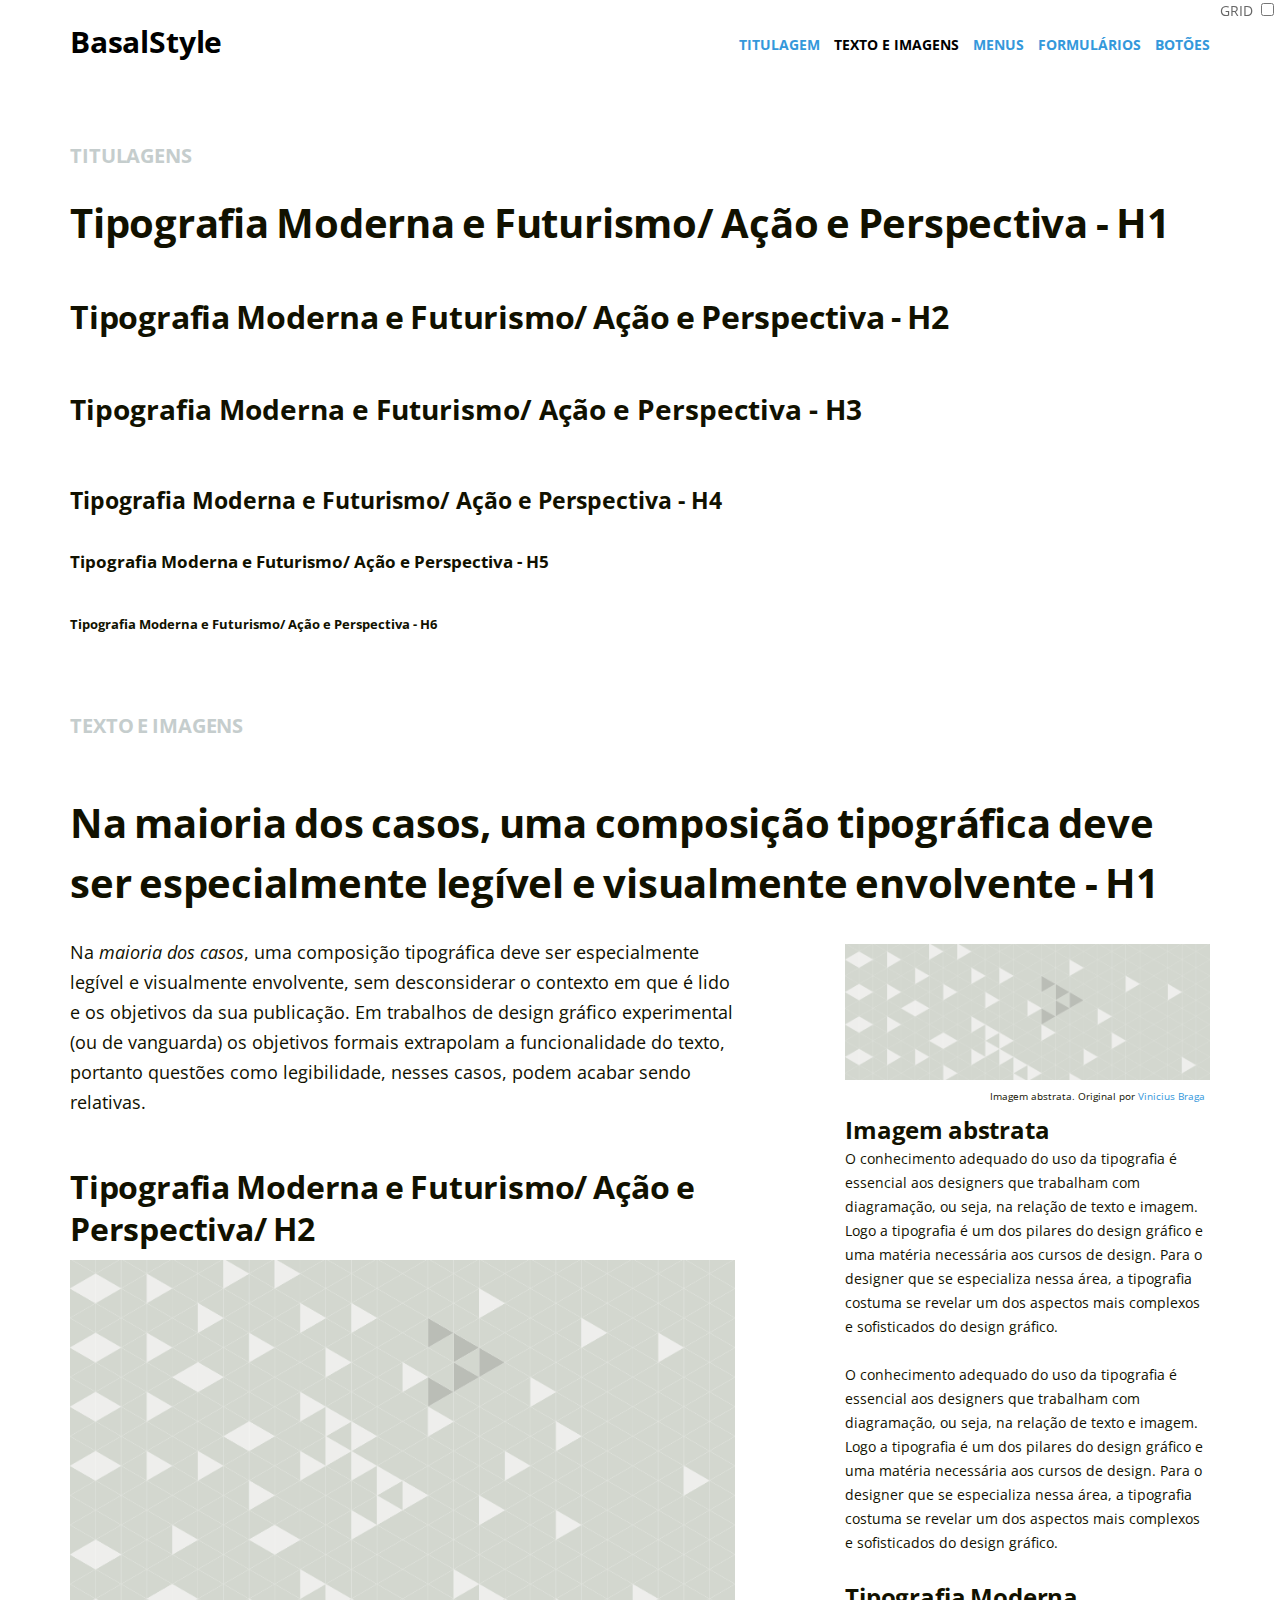
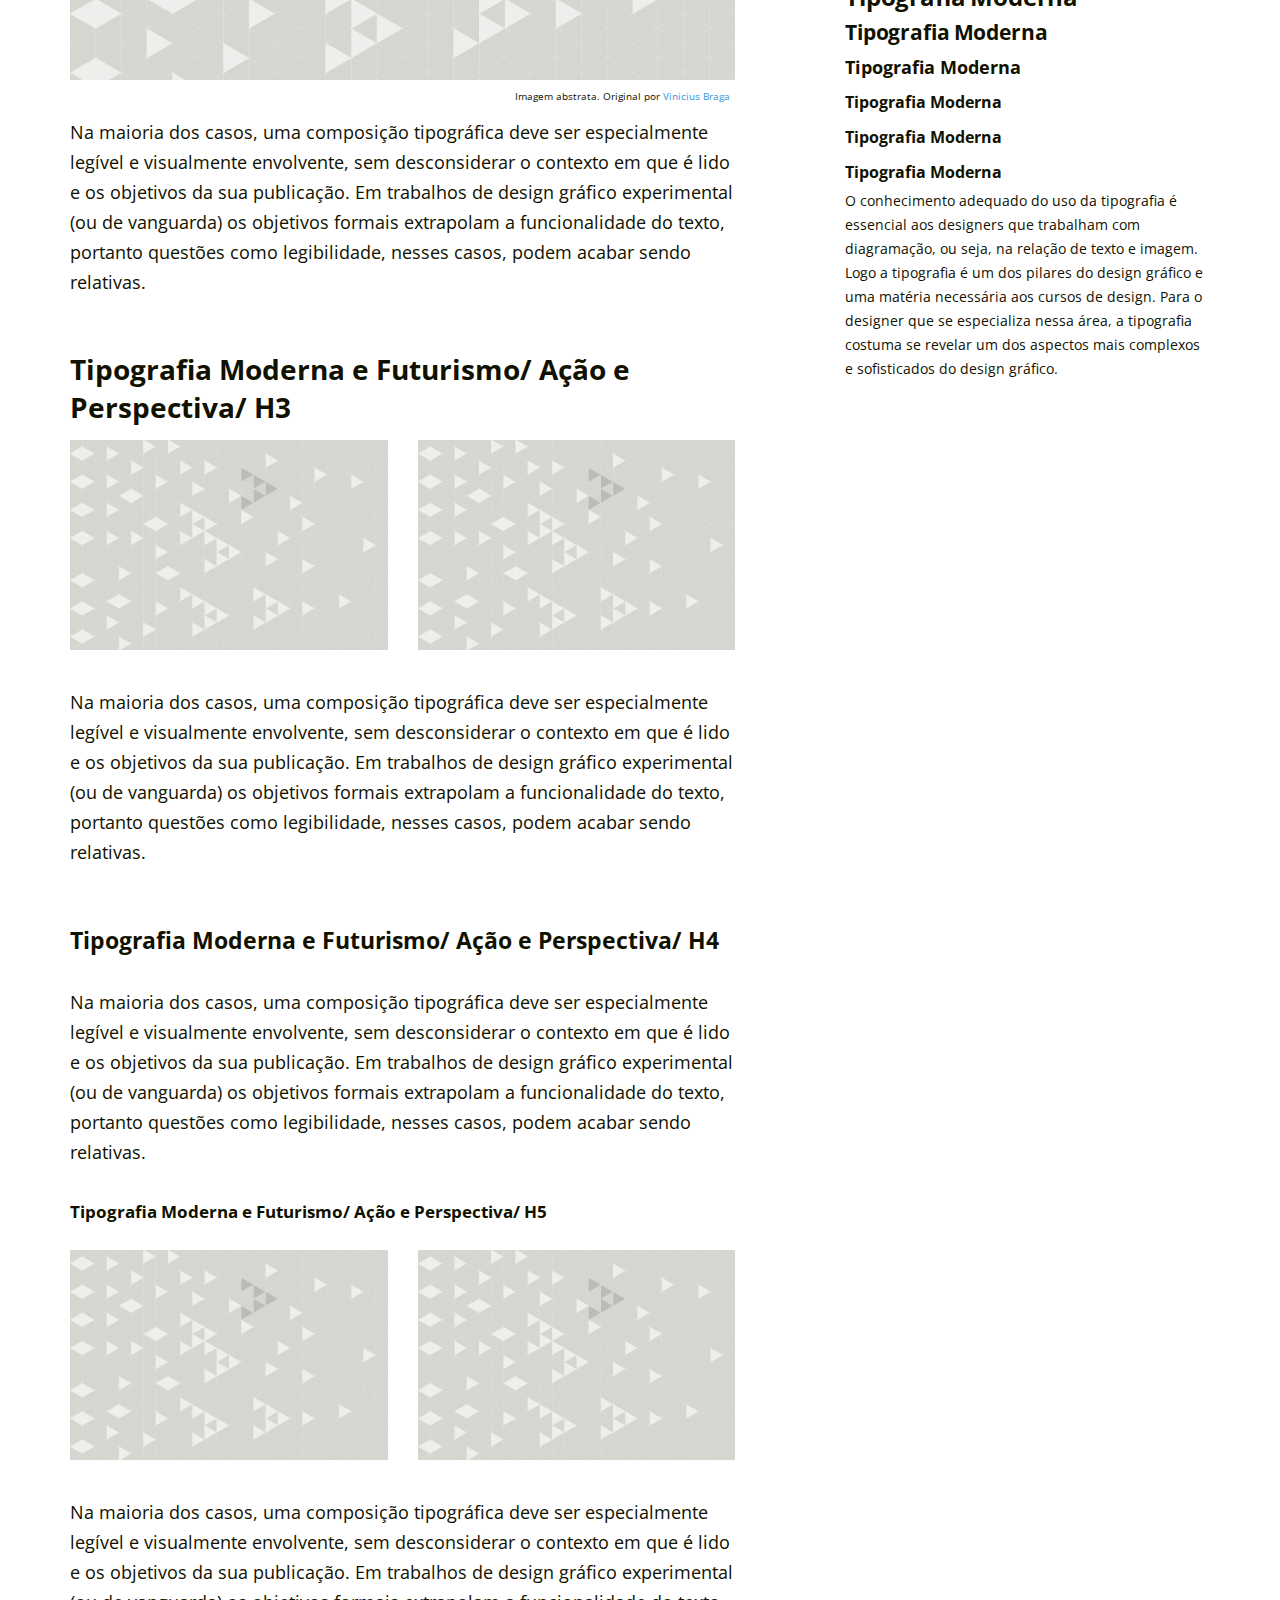
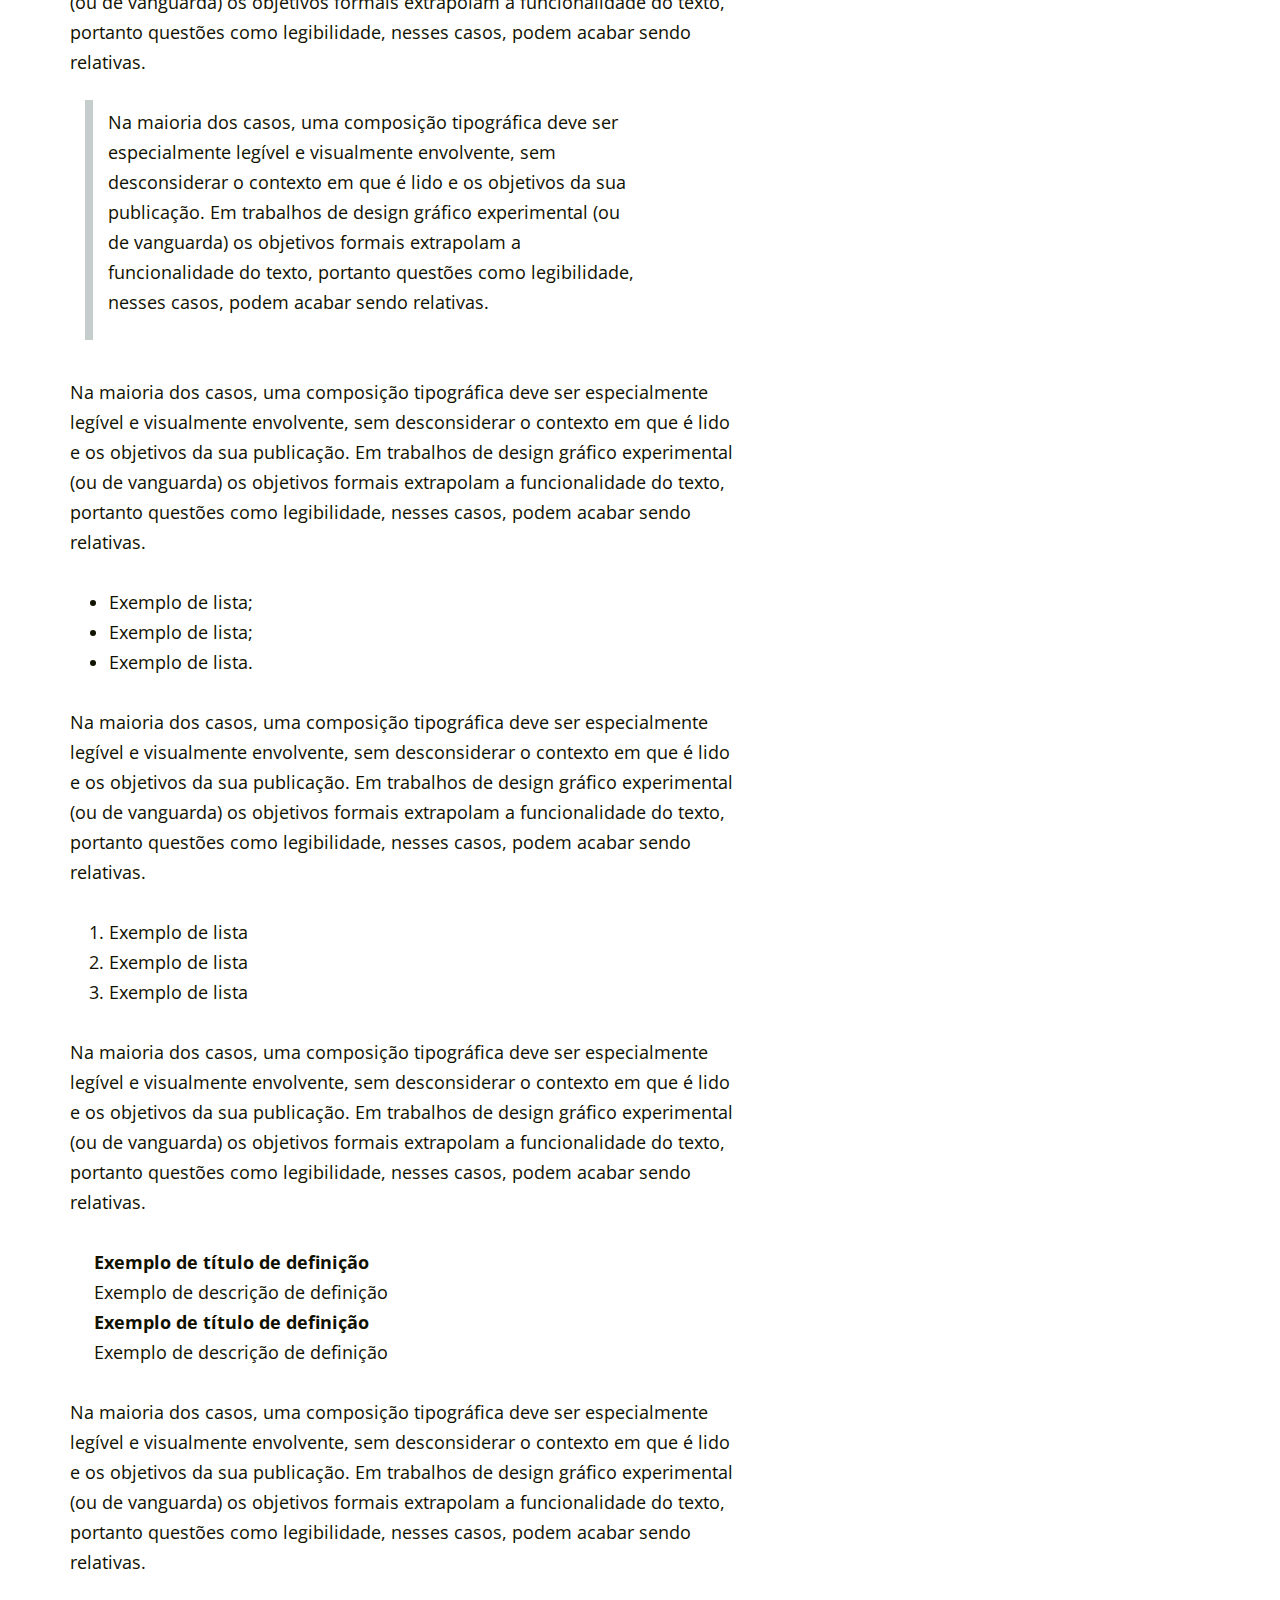
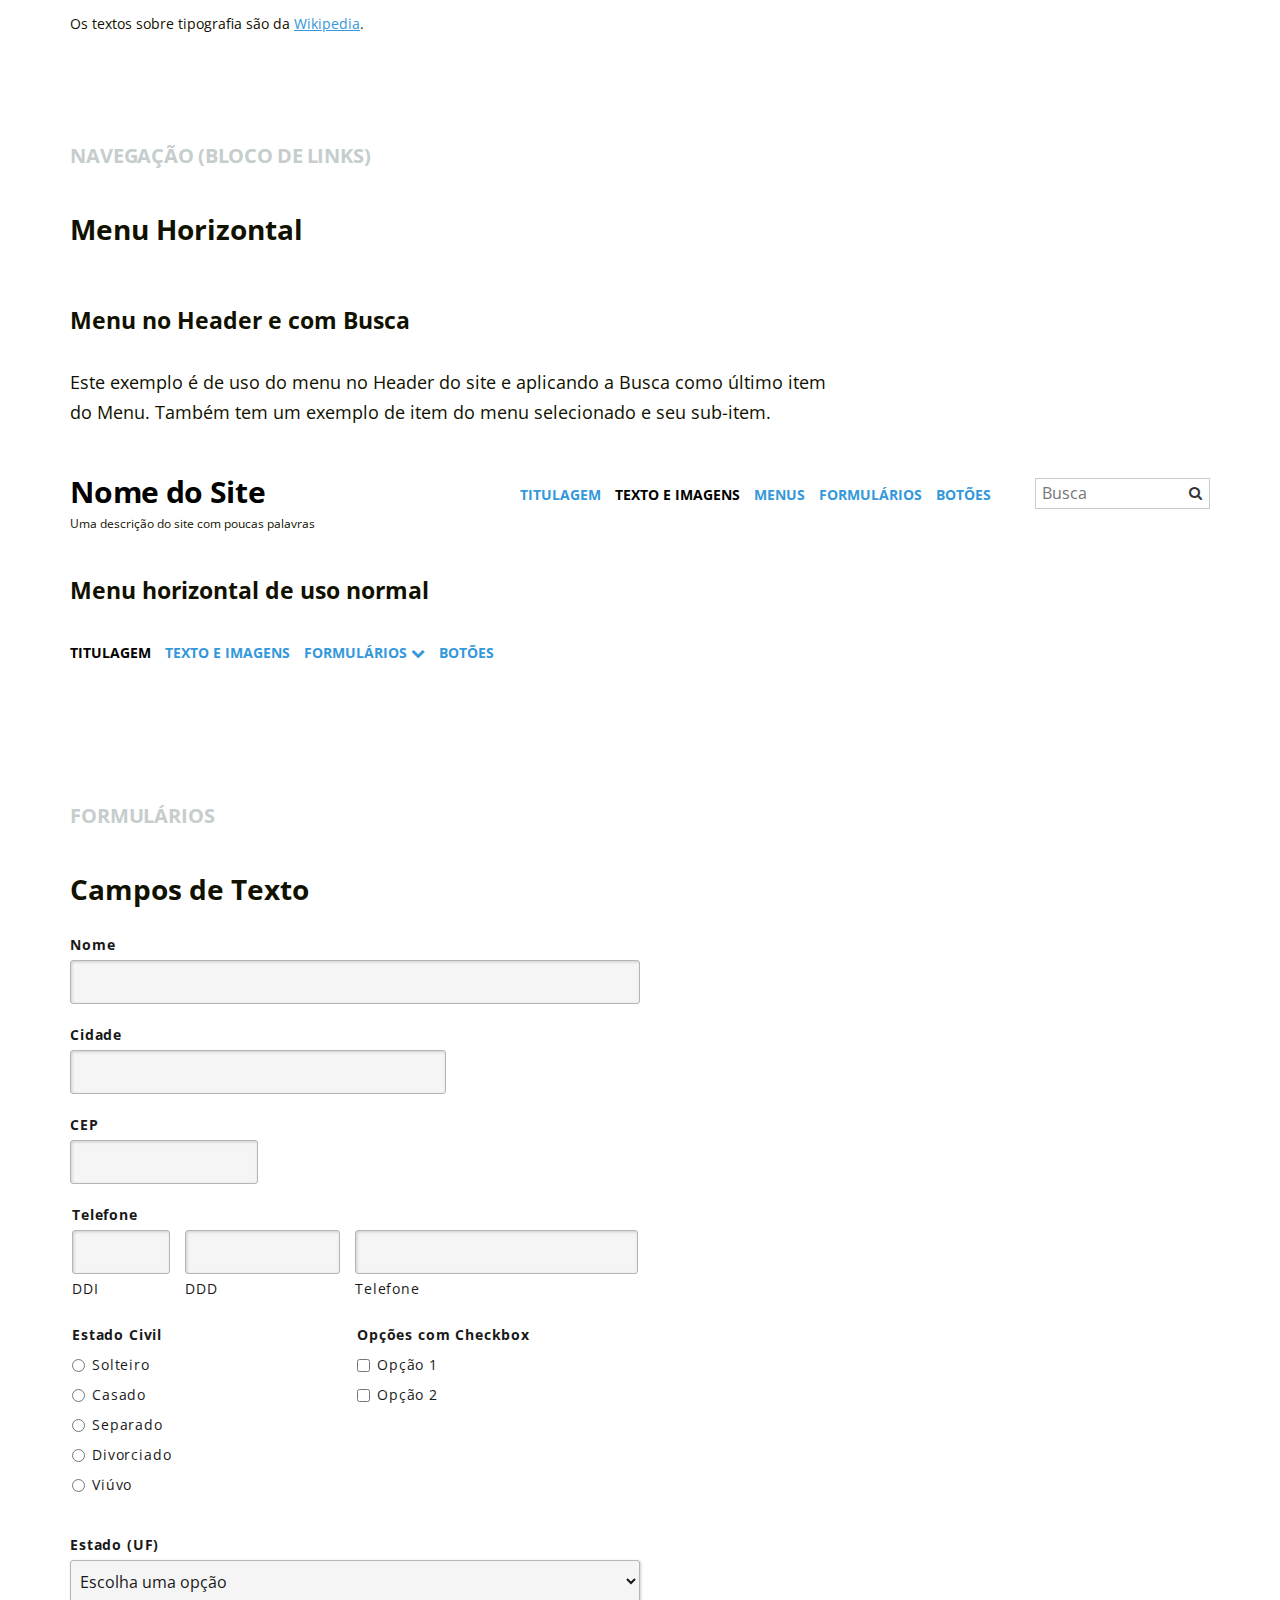
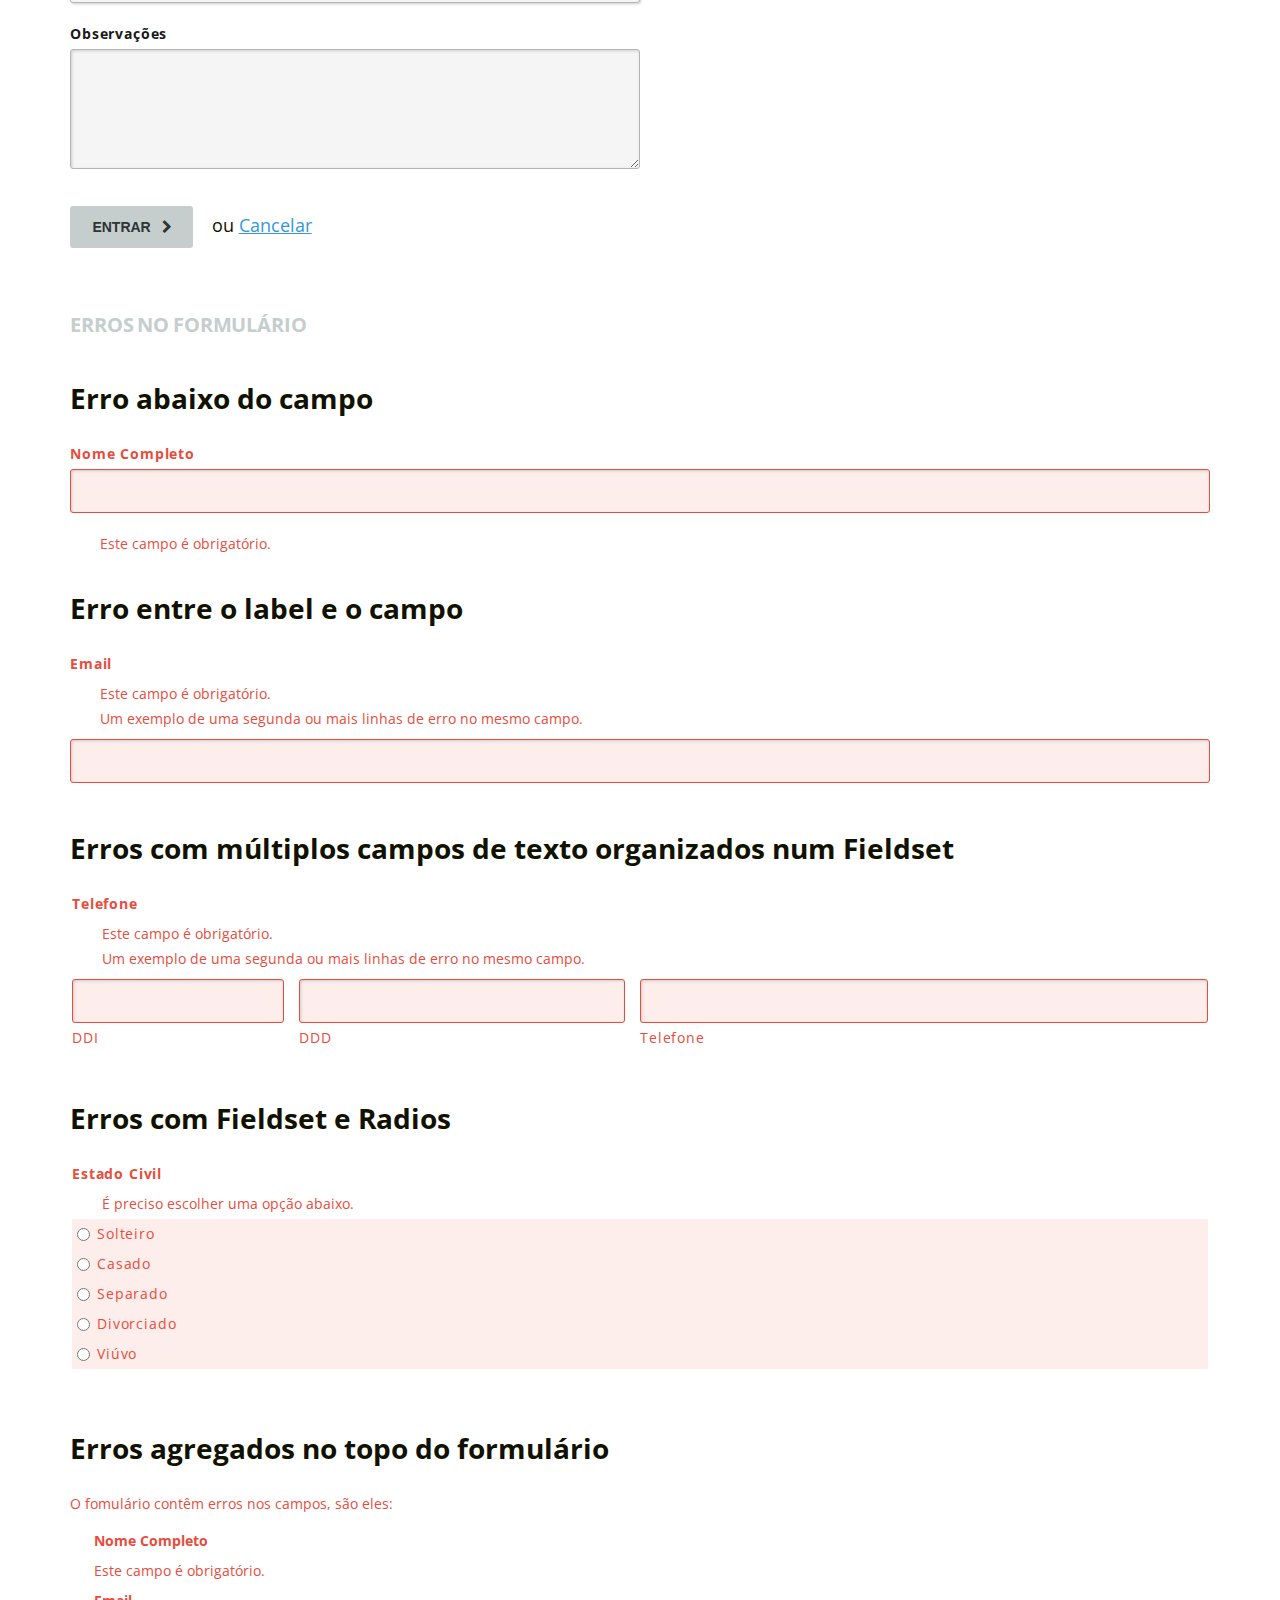
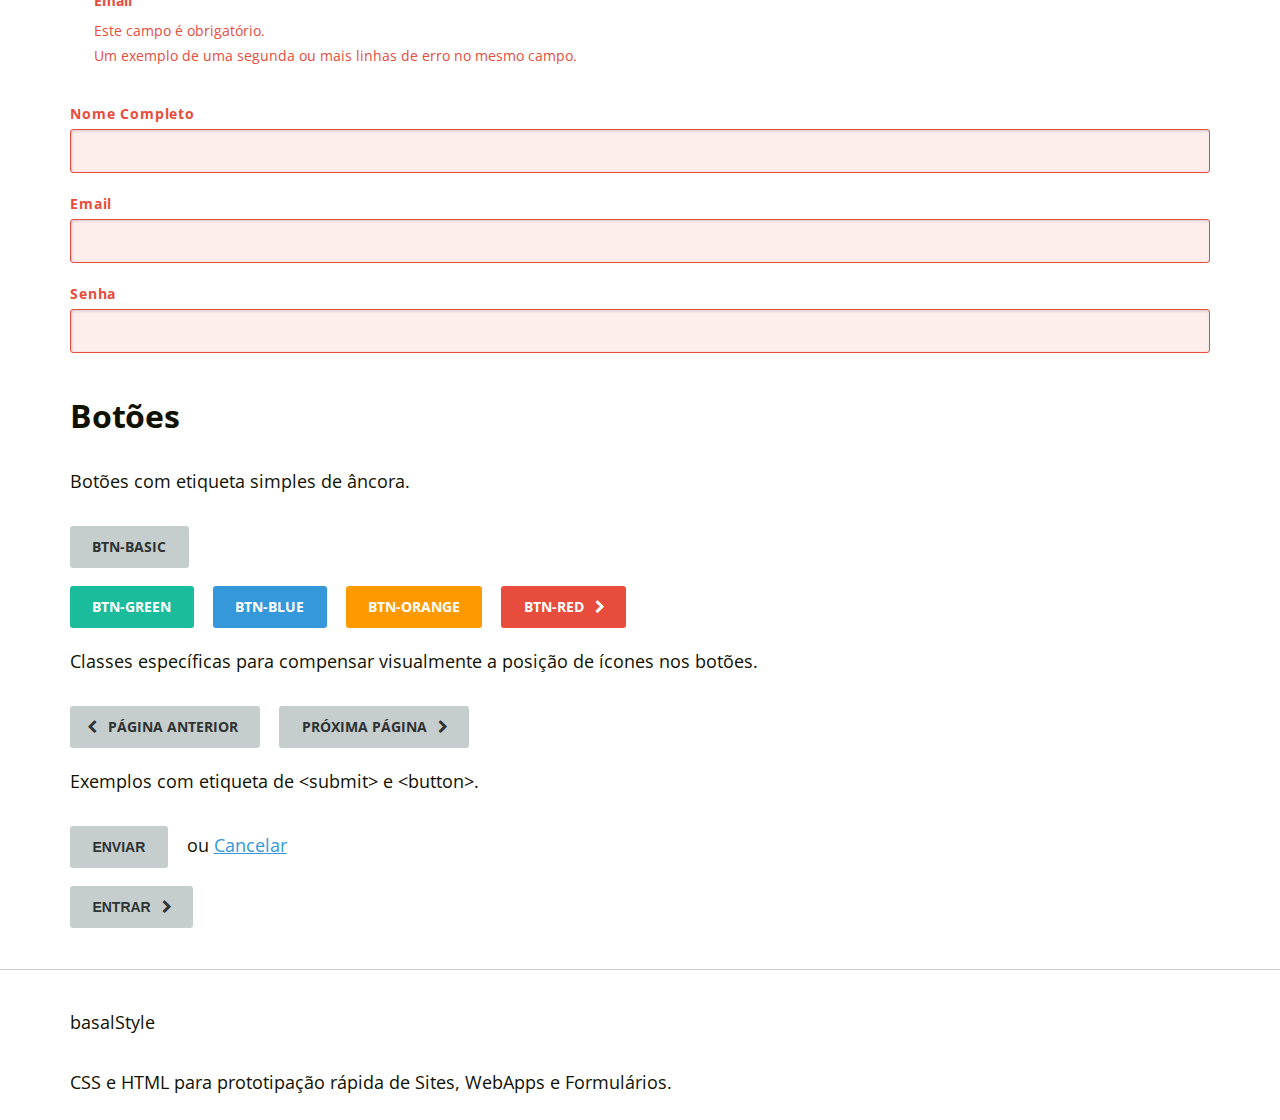
<file: eventex/core/static/css/basalstyle/index.html>
<!doctype html>
<!-- Define a linguagem de conteúdo para Português do Brasil -->
<html lang="pt-BR">
<head>
    <meta charset="utf-8">

    <meta name="viewport" content="width=device-width, initial-scale=1">

    <title>BasalStyle - CSS e HTML para prototipação rápida de Sites e Formulários.</title>

    <meta name="author" content="Vinicius Braga">

    <meta name="description" content="Conjunto básico de CSS para prototipação rápida de Sites e Formulários.">

    <!-- Adivinha! JavaScript para fazer os IEs entenderem os novos tags HTML5. -->
    <!--[if IE]>
    <script src="http://html5shiv.googlecode.com/svn/trunk/html5.js"></script>
    <![endif]-->

    <!-- Carrega a folha de estilo BasalStyle -->
    <link rel="stylesheet" href="style.min.css">

    <!-- Carrega CSS Externos -->
    <link href="https://netdna.bootstrapcdn.com/font-awesome/4.0.3/css/font-awesome.css" rel="stylesheet">
    <link href='https://fonts.googleapis.com/css?family=Open+Sans:400italic,700italic,400,300,800,700' rel='stylesheet' type='text/css'>

</head>
<body>

    <div class="row min-h-4">

        <header class="header header-inline min-h-3 row desktop-12 container" role="banner">

            <div class="site-logo">
                <h1><a href="#" rel="home">BasalStyle</a></h1>
                <p class="site-description screen-reader-only">CSS e HTML para prototipação rápida de Sites e Formulários.</p>
            </div>

            <nav class="nav-inline" role="navigation">
                <a href="javascript:void(0);" class="nav-mobile"><i class="fa fa-bars"></i></a>
                <ul>
                    <li><a href="#Heading">Titulagem</a></li>
                    <li class="current"><a href="#TextAndImages">Texto e Imagens</a></li>
                    <li><a href="#Menus">menus</a></li>
                    <li class="submenu">
                        <a href="#Form">Formulários</a>
                        <ul>
                            <li><a href="#FormInput">Input Text</a></li>
                            <li><a href="#FormRadio">Radio Buttons</a></li>
                            <li><a href="#FormPulldown">Pulldown</a></li>
                            <li><a href="#FormError">Erros</a></li>
                        </ul>
                    </li>
                    <li><a href="#Buttons">Botões</a></li>
                </ul>
            </nav>

        </header>
        <!-- END header -->

    </div>


    <hr class="hide">

    <div class="content desktop-12 container">

        <section class="row">
            <header>
                <h2 id="Heading">Titulagens</h2>
            </header>

            <div class="row">
                <div class="desktop-12">
                    <h1>Tipografia Moderna e Futurismo/ <span class="brno">Ação e Perspectiva - H1</span></h1>
                    <h2>Tipografia Moderna e Futurismo/ <span claspanss="brno">Ação e Perspectiva - H2</span></h2>
                    <h3>Tipografia Moderna e Futurismo/ <span class="brno">Ação e Perspectiva - H3</span></h3>
                    <h4>Tipografia Moderna e Futurismo/ <span class="brno">Ação e Perspectiva - H4</span></h4>
                    <h5>Tipografia Moderna e Futurismo/ <span class="brno">Ação e Perspectiva - H5</span></h5>
                    <h6>Tipografia Moderna e Futurismo/ <span class="brno">Ação e Perspectiva - H6</span></h6>
                </div>

            </div>
        </section>

        <section class="row padding-top-1">
            <header>
                <h2 id="TextAndImages">Texto e Imagens</h2>
            </header>

            <div class="row padding-top-1">
                <h1>Na maioria dos casos, uma composição tipográfica deve ser especialmente legível e visualmente envolvente - H1</h1>
            </div>

            <div class="row">

                <div class="desktop-7 col-right-1">

                    <p>Na <em>maioria dos casos</em>, uma composição tipográfica deve ser especialmente legível e visualmente envolvente, sem desconsiderar o contexto em que é lido e os objetivos da sua publicação. Em trabalhos de design gráfico experimental (ou de vanguarda) os objetivos formais extrapolam a funcionalidade do texto, portanto questões como legibilidade, nesses casos, podem acabar sendo relativas.</p>


                    <h2>Tipografia Moderna e Futurismo/ <span class="keep">Ação e Perspectiva/ H2</span></h2>

                    <figure class="img max-h-15">
                        <img src="images/abstrato.png" height="530" width="800" alt="Imagem com figura abstrata.">
                        <figcaption>Imagem abstrata. Original por <a href="#">Vinicius Braga</a></figcaption>
                    </figure>

                    <p>
                        Na maioria dos casos, uma composição tipográfica deve ser especialmente legível e visualmente envolvente, sem desconsiderar o contexto em que é lido e os objetivos da sua publicação. Em trabalhos de design gráfico experimental (ou de vanguarda) os objetivos formais extrapolam a funcionalidade do texto, portanto questões como legibilidade, nesses casos, podem acabar sendo relativas.</p>



                    <h3>Tipografia Moderna e Futurismo/ Ação e Perspectiva/ H3</h3>

                    <!-- Abaixo, um exemplo de linha e colunas flexíveis sem respeito
                         ao grid. Cada coluna divide a linha em 50%,
                         sem se preocupar com o grid -->

                    <div class="row">
                        <div class="col-50 gutter-right">
                            <figure class="img max-h-8">
                                <img src="images/abstrato.png" height="530" width="800" alt="Imagem com figura abstrata.">
                            </figure>
                        </div>

                        <div class="col-50 gutter-left">
                            <figure class="img max-h-8">
                                <img src="images/abstrato.png" height="530" width="800" alt="Imagem com figura abstrata.">
                            </figure>
                        </div>

                    </div>

                    <p>Na maioria dos casos, uma composição tipográfica deve ser especialmente legível e visualmente envolvente, sem desconsiderar o contexto em que é lido e os objetivos da sua publicação. Em trabalhos de design gráfico experimental (ou de vanguarda) os objetivos formais extrapolam a funcionalidade do texto, portanto questões como legibilidade, nesses casos, podem acabar sendo relativas.</p>

                    <h4>Tipografia Moderna e Futurismo/ Ação e Perspectiva/ H4</h4>

                    <p>Na maioria dos casos, uma composição tipográfica deve ser especialmente legível e visualmente envolvente, sem desconsiderar o contexto em que é lido e os objetivos da sua publicação. Em trabalhos de design gráfico experimental (ou de vanguarda) os objetivos formais extrapolam a funcionalidade do texto, portanto questões como legibilidade, nesses casos, podem acabar sendo relativas.</p>

                    <h5>Tipografia Moderna e Futurismo/ Ação e Perspectiva/ H5</h5>

                    <!-- Abaixo, um exemplo de linha e colunas flexíveis sem respeito
                         ao grid, mas mantendo o layout de colunas na tablet e mobile.
                         Somente em uma tela menor que 360px, o layout em coluna se desfaz. -->

                    <div class="row">
                        <div class="col-50 tablet-2 mobile-2 gutter-right">
                            <figure class="img max-h-8">
                                <img src="images/abstrato.png" height="530" width="800" alt="Imagem com figura abstrata.">
                            </figure>
                        </div>

                        <div class="col-50 tablet-2 mobile-2 gutter-left">
                            <figure class="img max-h-8">
                                <img src="images/abstrato.png" height="530" width="800" alt="Imagem com figura abstrata.">
                            </figure>
                        </div>

                    </div>

                    <p>Na maioria dos casos, uma composição tipográfica deve ser especialmente legível e visualmente envolvente, sem desconsiderar o contexto em que é lido e os objetivos da sua publicação. Em trabalhos de design gráfico experimental (ou de vanguarda) os objetivos formais extrapolam a funcionalidade do texto, portanto questões como legibilidade, nesses casos, podem acabar sendo relativas.</p>

                    <blockquote>
                        <p>Na maioria dos casos, uma composição tipográfica deve ser especialmente legível e visualmente envolvente, sem desconsiderar o contexto em que é lido e os objetivos da sua publicação. Em trabalhos de design gráfico experimental (ou de vanguarda) os objetivos formais extrapolam a funcionalidade do texto, portanto questões como legibilidade, nesses casos, podem acabar sendo relativas.</p>
                    </blockquote>

                    <p>Na maioria dos casos, uma composição tipográfica deve ser especialmente legível e visualmente envolvente, sem desconsiderar o contexto em que é lido e os objetivos da sua publicação. Em trabalhos de design gráfico experimental (ou de vanguarda) os objetivos formais extrapolam a funcionalidade do texto, portanto questões como legibilidade, nesses casos, podem acabar sendo relativas.</p>

                    <ul>
                        <li>Exemplo de lista;</li>
                        <li>Exemplo de lista;</li>
                        <li>Exemplo de lista.</li>
                    </ul>

                    <p>Na maioria dos casos, uma composição tipográfica deve ser especialmente legível e visualmente envolvente, sem desconsiderar o contexto em que é lido e os objetivos da sua publicação. Em trabalhos de design gráfico experimental (ou de vanguarda) os objetivos formais extrapolam a funcionalidade do texto, portanto questões como legibilidade, nesses casos, podem acabar sendo relativas.</p>

                    <ol>
                        <li>Exemplo de lista</li>
                        <li>Exemplo de lista</li>
                        <li>Exemplo de lista</li>
                    </ol>

                    <p>Na maioria dos casos, uma composição tipográfica deve ser especialmente legível e visualmente envolvente, sem desconsiderar o contexto em que é lido e os objetivos da sua publicação. Em trabalhos de design gráfico experimental (ou de vanguarda) os objetivos formais extrapolam a funcionalidade do texto, portanto questões como legibilidade, nesses casos, podem acabar sendo relativas.</p>

                    <dl>
                        <dt>Exemplo de título de definição</dt>
                        <dd>Exemplo de descrição de definição</dd>
                        <dt>Exemplo de título de definição</dt>
                        <dd>Exemplo de descrição de definição</dd>
                    </dl>

                    <p>Na maioria dos casos, uma composição tipográfica deve ser especialmente legível e visualmente envolvente, sem desconsiderar o contexto em que é lido e os objetivos da sua publicação. Em trabalhos de design gráfico experimental (ou de vanguarda) os objetivos formais extrapolam a funcionalidade do texto, portanto questões como legibilidade, nesses casos, podem acabar sendo relativas.</p>

                    <p><small>Os textos sobre tipografia são da <a href="http://pt.wikipedia.org/wiki/Tipografia">Wikipedia</a>.</small></p>

                </div>

                <div class="desktop-4 gutter-left text-small">

                    <figure class="img max-h-6 img-align-text">
                        <img src="images/abstrato.png" height="530" width="800" alt="Imagem com figura abstrata.">
                        <figcaption>Imagem abstrata. Original por <a href="#">Vinicius Braga</a></figcaption>
                    </figure>

                    <h1>Imagem abstrata</h1>

                    <p>O conhecimento adequado do uso da tipografia é essencial aos designers que trabalham com diagramação, ou seja, na relação de texto e imagem. Logo a tipografia é um dos pilares do design gráfico e uma matéria necessária aos cursos de design. Para o designer que se especializa nessa área, a tipografia costuma se revelar um dos aspectos mais complexos e sofisticados do design gráfico.</p>

                    <p>O conhecimento adequado do uso da tipografia é essencial aos designers que trabalham com diagramação, ou seja, na relação de texto e imagem. Logo a tipografia é um dos pilares do design gráfico e uma matéria necessária aos cursos de design. Para o designer que se especializa nessa área, a tipografia costuma se revelar um dos aspectos mais complexos e sofisticados do design gráfico.</p>

                    <h1>Tipografia Moderna</h1>


                    <h2>Tipografia Moderna</h2>

                    <h3>Tipografia Moderna</h3>

                    <h4>Tipografia Moderna</h4>

                    <h5>Tipografia Moderna</h5>

                    <h6>Tipografia Moderna</h6>

                    <p>O conhecimento adequado do uso da tipografia é essencial aos designers que trabalham com diagramação, ou seja, na relação de texto e imagem. Logo a tipografia é um dos pilares do design gráfico e uma matéria necessária aos cursos de design. Para o designer que se especializa nessa área, a tipografia costuma se revelar um dos aspectos mais complexos e sofisticados do design gráfico.</p>
                </div>

            </div>

        </section>

        <section class="padding-top-2 min-h-13">
            <header>
                <h2 id="Menus">Navegação (Bloco de Links)</h2>
            </header>

            <h3>Menu Horizontal</h3>

            <div class="row">
                <div class="desktop-8">
                    <h4>Menu no Header e com Busca</h4>
                    <p>Este exemplo é de uso do menu no Header do site e aplicando a Busca como último item do Menu. Também tem um exemplo de item do menu selecionado e seu sub-item.</p>
                </div>
            </div>

            <div class="row">
                <header class="header header-inline min-h-3 row desktop-12 container" role="banner">

                    <div class="site-logo desktop-3">
                        <h1><a href="#" rel="home">Nome do Site</a></h1>
                        <p class="site-description">Uma descrição do site com poucas palavras</p>
                    </div>

                    <nav class="nav-inline" role="navigation">
                        <a href="javascript:void(0);" class="nav-mobile"><i class="fa fa-bars"></i></a>
                        <ul>
                            <li><a href="#Heading">Titulagem</a></li>
                            <li class="current"><a href="#TextAndImages">Texto e Imagens</a></li>
                            <li><a href="#Menus">menus</a></li>
                            <li class="submenu">
                                <a href="#Form">Formulários</a>
                                <ul>
                                    <li><a href="#FormInput">Input Text</a></li>
                                    <li><a href="#FormRadio">Radio Buttons</a></li>
                                    <li><a href="#FormPulldown">Pulldown</a></li>
                                    <li><a href="#FormError">Erros</a></li>
                                </ul>
                            </li>
                            <li><a href="#Buttons">Botões</a></li>
                            <li>
                                <div class="header-search">
                                    <form id="search-form" method="get" action="#" role="search">
                                        <label for="search">Busca</label>
                                        <input type="text" id="search" name="s" value="" required="required" placeholder="Busca">
                                        <button type="submit" id="search-submit"><i class="fa fa-search"></i> Buscar</button>
                                    </form>
                                </div>
                            </li>
                        </ul>
                    </nav>

                </header>
            </div>

            <h4>Menu horizontal de uso normal</h4>

            <div class="row min-h-5">
                <div class="desktop-8">
                    <div class="nav-inline" role="navigation">
                        <ul>
                            <li class="current"><a href="#Heading">Titulagem</a></li>
                            <li><a href="#TextAndImages">Texto e Imagens</a></li>
                            <li class="submenu">
                                <a href="javascript:void(0);">Formulários <i class="fa fa-chevron-down"></i></a>
                                <ul>
                                    <li><a href="#FormInput">Input Text</a></li>
                                    <li><a href="#FormRadio">Radio Buttons</a></li>
                                    <li><a href="#FormPulldown">Pulldown</a></li>
                                    <li><a href="#FormError">Erros</a></li>
                                </ul>
                            </li>
                            <li><a href="#Buttons">Botões</a></li>
                        </ul>
                    </div>
                </div>

            </div>
            <!-- row -->
        </section>

        <section class="min-h-34">
            <header>
                <h2 id="Form">Formulários</h2>
            </header>
            <h3 id="FormInput">Campos de Texto</h3>

            <div class="row">
                <div class="col-50">
                    <form action="/">

                        <div class="form-row label-block input-text">
                            <label for="id-01">Nome</label>
                            <input type="text" id="id-01" name="name" value="">
                        </div>

                        <div class="form-row label-block input-text input-text-66">
                            <label for="id-02">Cidade</label>
                            <input type="text" id="id-02" name="city">
                        </div>

                        <div class="form-row label-block input-text input-text-33">
                            <label for="id-03">CEP</label>
                            <input type="text" id="id-03" name="zipcode">
                        </div>

                        <div class="form-row label-block input-text">
                            <fieldset>
                                <legend>Telefone</legend>
                                <div class="row">
                                    <div class="col-20 gutter-right">
                                        <input type="tel" id="id-22" name="phone_0">
                                        <label for="id-22">DDI</label>
                                    </div>
                                    <div class="col-30 gutter-right">
                                        <input type="tel" id="id-23" name="phone_1">
                                        <label for="id-23">DDD</label>
                                    </div>
                                    <div class="col-50">
                                        <input type="tel" id="id-24" name="phone_2">
                                        <label for="id-24">Telefone</label>
                                    </div>
                                </div>
                            </fieldset>
                        </div>

                        <div id="FormRadio" class="row min-h-7">
                            <div class="col-50">
                                <div class="form-row input-radio form-label-desc">
                                    <fieldset>
                                        <legend>Estado Civil</legend>
                                        <ul>
                                            <li><input id="id-04" type="radio" name="estado_civil" value="overnight" /><label for="id-04">Solteiro</label></li>
                                            <li><input id="id-05" type="radio" name="estado_civil" value="overnight" /><label for="id-05">Casado</label></li>
                                            <li><input id="id-06" type="radio" name="estado_civil" value="overnight" /><label for="id-06">Separado</label></li>
                                            <li><input id="id-07" type="radio" name="estado_civil" value="overnight" /><label for="id-07">Divorciado</label></li>
                                            <li><input id="id-08" type="radio" name="estado_civil" value="overnight" /><label for="id-08">Viúvo</label></li>
                                        </ul>
                                    </fieldset>
                                </div>
                            </div>
                            <div class="col-50">
                                <div class="form-row input-radio form-label-desc">
                                    <fieldset>
                                        <legend>Opções com Checkbox</legend>
                                        <ul>
                                            <li><input id="id-09" type="checkbox" name="estado_civil" value="overnight" /><label for="id-09">Opção 1</label></li>
                                            <li><input id="id-10" type="checkbox" name="estado_civil" value="overnight" /><label for="id-10">Opção 2</label></li>
                                        </ul>
                                    </fieldset>
                                </div>
                            </div>

                        </div>

                        <div id="FormPulldown" class="form-row label-block select-dropdown">
                            <label for="id-11">Estado (UF)</label>
                            <select id="id-11" name="state">
                                <option value="">Escolha uma opção</option>
                                <option value="UF_AC">Acre</option>
                                <option value="UF_RN">Rio Grande do Norte</option>
                                <option value="UF_RJ">Rio de Janeiro</option>
                                <option value="UF_PA">Pará</option>
                            </select>
                        </div>

                        <div class="form-row label-block input-text min-h-6">
                            <label>Observações</label> <textarea name=""></textarea>
                        </div>

                        <div class="min-h-3">
                            <p class="btn-row "><button type="submit" class="btn-basic btn-icon-right">Entrar <i class="fa fa-chevron-right"></i></button>  ou <a href="#">Cancelar</a></p>
                        </div>

                    </form>
                </div>

            </div>
        </section>


        <section>
            <header>
                <h2 id="FormError">Erros no Formulário</h2>
            </header>

            <form action="/" class="min-h-35">
                <h3>Erro abaixo do campo</h3>

                <div class="form-row label-block input-text error-input">
                    <label for="id-12_01">Nome Completo</label>
                    <input type="text" id="id-12_01" name="full_name" value="">
                    <ul class="errorlist">
                        <li>Este campo é obrigatório.</li>
                    </ul>
                </div>

                <h3>Erro entre o label e o campo</h3>

                <div class="form-row label-block input-text error-input">
                    <label for="id-12">Email</label>
                    <ul class="errorlist">
                        <li>Este campo é obrigatório.</li>
                        <li>Um exemplo de uma segunda ou mais linhas de erro no mesmo campo.</li>
                    </ul>
                    <input type="text" id="id-12" name="name" value="">
                </div>

                <h3>Erros com múltiplos campos de texto organizados num Fieldset</h3>

                <div class="form-row label-block input-text error-input">
                    <fieldset>
                        <legend>Telefone</legend>
                        <ul class="errorlist">
                            <li>Este campo é obrigatório.</li>
                            <li>Um exemplo de uma segunda ou mais linhas de erro no mesmo campo.</li>
                        </ul>
                        <div class="row">
                            <div class="col-20 gutter-right">
                                <input type="tel" id="id-22" name="phone_0">
                                <label for="id-22">DDI</label>
                            </div>
                            <div class="col-30 gutter-right">
                                <input type="tel" id="id-23" name="phone_1">
                                <label for="id-23">DDD</label>
                            </div>
                            <div class="col-50">
                                <input type="tel" id="id-24" name="phone_2">
                                <label for="id-24">Telefone</label>
                            </div>
                        </div>
                    </fieldset>
                </div>


                <h3>Erros com Fieldset e Radios</h3>

                <div class="form-row input-radio form-label-desc error-input">
                    <fieldset>
                        <legend>Estado Civil</legend>
                        <ul class="errorlist">
                            <li>É preciso escolher uma opção abaixo.</li>
                        </ul>
                        <ul>
                            <li><input id="id-13" type="radio" name="estado_civil" value="01" /><label for="id-13">Solteiro</label></li>
                            <li><input id="id-14" type="radio" name="estado_civil" value="02" /><label for="id-14">Casado</label></li>
                            <li><input id="id-15" type="radio" name="estado_civil" value="03" /><label for="id-15">Separado</label></li>
                            <li><input id="id-16" type="radio" name="estado_civil" value="04" /><label for="id-16">Divorciado</label></li>
                            <li><input id="id-17" type="radio" name="estado_civil" value="05" /><label for="id-17">Viúvo</label></li>
                        </ul>
                    </fieldset>
                </div>
            </form>

        </section>

        <section>

            <h3>Erros agregados no topo do formulário</h3>

            <form action="/" accept-charset="utf-8" class="min-h-16">

                <div class="errorlist">
                    <p>O fomulário contêm erros nos campos, são eles:</p>
                    <dl>
                        <dt>Nome Completo</dt>
                        <dd>Este campo é obrigatório.</dd>
                        <dt>Email</dt>
                        <dd>Este campo é obrigatório.</dd>
                        <dd>Um exemplo de uma segunda ou mais linhas de erro no mesmo campo.</dd>
                    </dl>
                </div>

                <div class="form-row label-block input-text error-input">
                    <label for="id-18">Nome Completo</label>
                    <input type="text" id="id-18" name="name">
                </div>

                <div class="form-row label-block input-text error-input">
                    <label for="id-19">Email</label>
                    <input type="email" id="id-19" name="email">
                </div>

                <div class="form-row label-block input-text error-input">
                    <label for="id-20">Senha</label>
                    <input type="password" id="id-20" name="pass">
                </div>
            </form>


        </section>

        <section>
            <h2 id="Buttons">Botões</h2>


            <div class="min-h-17">
                <p>Botões com etiqueta simples de âncora.</p>

                <p class="btn-row"><a href="" class="btn-basic">btn-basic</a></p>

                <p class="btn-row">
                    <a href="" class="btn-basic btn-green">btn-green</a>
                    <a href="" class="btn-basic btn-blue">btn-blue</a>
                    <a href="" class="btn-basic btn-orange">btn-orange</a>
                    <a href="" class="btn-basic btn-red btn-icon-right">btn-red <i class="fa fa-chevron-right"></i></a>
                </p>

                <p>Classes específicas para compensar visualmente a posição de ícones nos botões.</p>
                <p class="btn-row">
                    <a href="" class="btn-basic btn-icon-left"><i class="fa fa-chevron-left"></i> Página Anterior</a>
                    <a href="" class="btn-basic btn-icon-right">Próxima Página <i class="fa fa-chevron-right"></i></a>
                </p>
                <p>Exemplos com etiqueta de &lt;submit&gt; e &lt;button&gt;.</p>
                <form action="#" method="get" accept-charset="utf-8">
                    <p class="btn-row">
                        <input type="submit" value="Enviar">  ou <a href="#">Cancelar</a>
                    </p>
                    <p class="btn-row">
                        <button type="submit" class="btn-basic btn-icon-right">Entrar <i class="fa fa-chevron-right"></i></button>
                    </p>
                </form>

            </div>
        </section>


    </div>
    <!-- END content -->

    <hr class="hide">

    <div class="ruler-top">
        <footer class="footer desktop-12 container">
            <div class="padding-top-1">
                <p>basalStyle</p>
                <p>CSS e HTML para prototipação rápida de Sites, WebApps e Formulários.</p>
            </div>
        </footer>
        <!-- END footer -->
    </div>

    <label class="btnDebug" for="debug"> Grid <input type="checkbox" id="debug" onclick='var e=document.getElementsByTagName("body")[0],c="debug",re=new RegExp("(?:^|\\s)"+c+"(?!\\S)","g");if(e.className.match(re)){e.className=e.className.replace(re,"");}else{e.className+=" "+c;this.checked=true;}'></label>

</body>
</html>
</file>
<file: eventex/core/static/css/basalstyle/style.min.css>
@charset "UTF-8";
/* Etiquetas HTML obs: Não é necessário aplicar o CSS RESET com este código na página.  */
html { font-size: 62.5%; background-color: #ffffff; }

body { color: #111100; font-size: 1em; line-height: 1.5em; font-family: sans-serif; margin: 0; padding: 0; }

/* Titulagem */
h1 { font-size: 4.0em; line-height: 60px; min-height: 90px; padding: 13px 0 17px; }

h2 { font-size: 3.2em; line-height: 42px; min-height: 90px; padding: 26px 0 10px; }

h3 { font-size: 2.8em; line-height: 38px; min-height: 90px; padding: 30px 0 14px; }

h4 { font-size: 2.3em; line-height: 30px; min-height: 60px; padding: 35px 0 25px; }

h5 { font-size: 1.7em; line-height: 30px; min-height: 60px; padding: 7px 0 23px; }

h6 { font-size: 1.3em; line-height: 20px; min-height: 60px; padding: 14px 0 3px; }

h1, h2 { letter-spacing: -0.006em; word-spacing: -0.05em; }

h1, h2, h3, h4, h5, h6, p, ul, ol, dl, dt, dd, blockquote { margin: 0; }

p, li, dt, dd, th, td, caption { font-size: 1.8em; line-height: 30px; }

li li, li p, li h1, li h2, li h3, li h4 { font-size: 1em; }

p { padding: 7px 0 23px; }

ul, ol { padding: 0.7em 0 2.3em 3.9em; }

dl { padding: 0.7em 0 2.3em 2.4em; }

dt { font-weight: 700; margin: 0; padding: 0; }

dd { margin: 0; padding: 0; }

table { border-collapse: collapse; width: 100%; margin: 0 0 0 1em; }

th, caption { text-align: left; font-weight: 700; }

blockquote { margin: 0 0 30px 15px; padding: 0 9em 0 1.5em; border-left: 8px solid #c5cdcd; }

em { font-style: italic; }

small { font-size: 0.75em; line-height: 1em; }

strong, b { font-weight: 700; }

code, tt { color: #C06; font-size: 1.2em; line-height: 1em; }

hr { border-left: 0; border-right: 0; border-top: solid 1px white; border-bottom: solid 1px #c5cdcd; }

img { margin: 0 auto; vertical-align: middle; border-width: 0; }

form { padding: 0; margin: 0; }

fieldset { border: solid 1px #c5cdcd; }

textarea { font-family: inherit; font-size: 1.5em; margin: 0 1.2em; padding: 0.75em 0.5em 0.5em 0.75em; width: 93%; border: 1px solid #c5cdcd; }

a { color: #3498DB; }

a:hover { color: #2980B9; }

a:active { color: #cb6724; }

a:visited { color: #217dbb; }

header, menu, nav, article, section, aside, details, figcaption, figure, footer { display: block; margin: 0; padding: 0; }

/* WebKit/Blink Browsers */
::selection { background: #DDE6E6; }

/* Gecko Browsers */
::-moz-selection { background: #DDE6E6; }

/* Aplica o modelo de caixa semelhante ao do IE */
* { -moz-box-sizing: border-box; -webkit-box-sizing: border-box; box-sizing: border-box; }

.ruler-left { border-left: 1px solid #c5cdcd; }

.ruler-top { border-top: 1px solid #c5cdcd; }

.ruler-right { border-right: 1px solid #c5cdcd; }

.ruler-bottom { border-bottom: 1px solid #c5cdcd; }

.float-left { float: left; }

.float-right { float: right; }

.text-align-left { text-align: left; }

.text-align-right { text-align: right; }

.text-align-center { text-align: center; }

.brbk { display: block; font-weight: inherit; }

.brno { white-space: nowrap; font-weight: inherit; }

/* Anexo com complementos de tipografia e layout */
.text-small p, .text-small li, .text-small dt, .text-small dd, .text-small th, .text-small td, .text-small caption { font-size: 1.4em; line-height: 24px; }

.text-small h1, .text-small h2, .text-small h3, .text-small h4, .text-small h5, .text-small h6 { font-size: 1.6em; line-height: 30px; min-height: 0; padding: 5px 0 0; }

.text-small h1 { font-size: 2.4em; }

.text-small h2 { font-size: 2.1em; }

.text-small h3 { font-size: 1.8em; }

.text-small p { padding: 2px 0 22px; }

.text-small ul, .text-small ol { padding: 7px 0 23px 42px; }

.text-small dl { padding: 0 0 30px; }

.text-small dt { padding: 30px 0 0; font-weight: 700; }

.text-small dd { padding: 0; }

.text-legend p, .text-legend li, .text-legend dt, .text-legend dd, .text-legend th, .text-legend td, .text-legend caption { font-size: 1.2em; line-height: 18px; }

.text-legend h1, .text-legend h2, .text-legend h3, .text-legend h4, .text-legend h5, .text-legend h6 { font-size: 1.4em; line-height: 30px; min-height: 0; padding: 1em 0 0; }

.text-legend h1 { font-size: 1.8em; }

.text-legend h2 { font-size: 1.6em; }

.text-legend p { padding: 0.5em 0; }

.text-legend h1 + p, .text-legend h2 + p, .text-legend h3 + p, .text-legend h4 + p, .text-legend h5 + p, .text-legend h6 + p { padding: 0 0 0.5em; }

/* Quebra de layout no limite da largura máxima de colunas  */
@media all and (max-width: 1187px) { figcaption { position: relative; } }
/* Quebra de layout para Tablet  */
@media all and (max-width: 900px) { h1, h2, h3, h4, h5, h6 { font-size: 3em; line-height: 1.3em; min-height: 1em; }
  h2 { font-size: 2.6em; }
  h3 { font-size: 2.0em; }
  h4, h5, h6 { font-size: 1.6em; }
  p, li, dt, dd, th, td, caption { font-size: 1.6em; line-height: 1.7em; }
  blockquote { margin: 1em 15px; padding: 0 0 0 0.25em; }
  h1, h2, h3, h4, h5, h6, p, ul, ol, dl, blockquote { margin: 0 15px; }
  figcaption { position: relative; }
  .brno { white-space: normal; } }
/* Estruturas de Colunas fixas */
.desktop-1, .desktop-2, .desktop-3, .desktop-4, .desktop-5, .desktop-6, .desktop-7, .desktop-8, .desktop-9, .desktop-10, .desktop-11, .desktop-12 { float: left; width: 100%; }

.desktop-1 { max-width: 95px; }

.desktop-2 { max-width: 190px; }

.desktop-3 { max-width: 285px; }

.desktop-4 { max-width: 380px; }

.desktop-5 { max-width: 475px; }

.desktop-6 { max-width: 570px; }

.desktop-7 { max-width: 665px; }

.desktop-8 { max-width: 760px; }

.desktop-9 { max-width: 855px; }

.desktop-10 { max-width: 950px; }

.desktop-11 { max-width: 1045px; }

.desktop-12 { max-width: 1140px; }

/* Colunas usando porcentagem */
.col-20, .col-25, .col-30, .col-33, .col-40, .col-50, .col-60, .col-66, .col-70, .col-75 { float: left; }

.col-20 { width: 20%; }

.col-25 { width: 25%; }

.col-30 { width: 30%; }

.col-33 { width: 33%; }

.col-40 { width: 40%; }

.col-50 { width: 50%; }

.col-60 { width: 60%; }

.col-66 { width: 66%; }

.col-70 { width: 70%; }

.col-75 { width: 75%; }

.col { overflow: hidden; }

/* Anula o float e centraliza o <div> da coluna. */
.container { margin: 0 auto; float: none; }

/* Esconde o elemento HTML em diferente modos de apresentação */
.hide, .hide-desktop { display: none; }

.screen-reader-only { position: absolute; visibility: hidden; }

/* Aplica o espaço de entrelinha no Padding ou na Margin da caixa. Deve ser aplicado em caixas (<div>,<header>,<section>,<articles>)  */
.padding-top-1 { padding-top: 30px; }

.padding-top-2 { padding-top: 60px; }

.padding-top-3 { padding-top: 90px; }

.padding-top-4 { padding-top: 120px; }

.padding-top-5 { padding-top: 150px; }

.padding-bottom-1 { padding-bottom: 30px; }

.padding-bottom-2 { padding-bottom: 60px; }

.padding-bottom-3 { padding-bottom: 90px; }

.padding-bottom-4 { padding-bottom: 120px; }

.padding-bottom-5 { padding-bottom: 150px; }

.margin-top-1 { margin-top: 30px; }

.margin-top-2 { margin-top: 60px; }

.margin-top-3 { margin-top: 90px; }

.margin-top-4 { margin-top: 120px; }

.margin-top-5 { margin-top: 150px; }

.margin-bottom-1 { margin-bottom: 30px; }

.margin-bottom-2 { margin-bottom: 60px; }

.margin-bottom-3 { margin-bottom: 90px; }

.margin-bottom-4 { margin-bottom: 120px; }

.margin-bottom-5 { margin-bottom: 150px; }

/* Aplica um espaço de coluna a esquerda (col-left-[n]) ou a direita (col-right-[n])  */
.col-left-1 { margin-left: 95px; }

.col-left-2 { margin-left: 190px; }

.col-left-3 { margin-left: 285px; }

.col-left-4 { margin-left: 380px; }

.col-left-5 { margin-left: 475px; }

.col-left-6 { margin-left: 570px; }

.col-left-7 { margin-left: 665px; }

.col-left-8 { margin-left: 760px; }

.col-left-9 { margin-left: 855px; }

.col-left-10 { margin-left: 950px; }

.col-left-11 { margin-left: 1045px; }

.col-right-1 { margin-right: 95px; }

.col-right-2 { margin-right: 190px; }

.col-right-3 { margin-right: 285px; }

.col-right-4 { margin-right: 380px; }

.col-right-5 { margin-right: 475px; }

.col-right-6 { margin-right: 570px; }

.col-right-7 { margin-right: 665px; }

.col-right-8 { margin-right: 760px; }

.col-right-9 { margin-right: 855px; }

.col-right-10 { margin-right: 950px; }

.col-right-11 { margin-right: 1045px; }

/* Aplica o gutter entre as colunas usando o padding interno da caixa da coluna.  */
.gutter { padding-left: 15px; padding-right: 15px; }

.gutter-left { padding-left: 15px; }

.gutter-right { padding-right: 15px; }

/* Altura mínima do elemento HTML.  Uso: Tem momentos que você precisa de uma altura mínima no elemento HTML. Esta classe especifica a altura mínima com valor múltiplo da entrelinha, sem limitar o conteúdo, caso cresça em tamanho e quantidade de elementos. Ex: Um uso comum: <div class="row min-h-7">  */
.min-h-1, .form-row.min-h-1 { min-height: 30px; }

.min-h-2, .form-row.min-h-2 { min-height: 60px; }

.min-h-3, .form-row.min-h-3 { min-height: 90px; }

.min-h-4, .form-row.min-h-4 { min-height: 120px; }

.min-h-5, .form-row.min-h-5 { min-height: 150px; }

.min-h-6, .form-row.min-h-6 { min-height: 180px; }

.min-h-7, .form-row.min-h-7 { min-height: 210px; }

.min-h-8, .form-row.min-h-8 { min-height: 240px; }

.min-h-9, .form-row.min-h-9 { min-height: 270px; }

.min-h-10, .form-row.min-h-10 { min-height: 300px; }

.min-h-11, .form-row.min-h-11 { min-height: 330px; }

.min-h-12, .form-row.min-h-12 { min-height: 360px; }

.min-h-13, .form-row.min-h-13 { min-height: 390px; }

.min-h-14, .form-row.min-h-14 { min-height: 420px; }

.min-h-15, .form-row.min-h-15 { min-height: 450px; }

.min-h-16, .form-row.min-h-16 { min-height: 480px; }

.min-h-17, .form-row.min-h-17 { min-height: 510px; }

.min-h-18, .form-row.min-h-18 { min-height: 540px; }

.min-h-19, .form-row.min-h-19 { min-height: 570px; }

.min-h-20, .form-row.min-h-20 { min-height: 600px; }

.min-h-21, .form-row.min-h-21 { min-height: 630px; }

.min-h-22, .form-row.min-h-22 { min-height: 660px; }

.min-h-23, .form-row.min-h-23 { min-height: 690px; }

.min-h-24, .form-row.min-h-24 { min-height: 720px; }

.min-h-25, .form-row.min-h-25 { min-height: 750px; }

.min-h-26, .form-row.min-h-26 { min-height: 780px; }

.min-h-27, .form-row.min-h-27 { min-height: 810px; }

.min-h-28, .form-row.min-h-28 { min-height: 840px; }

.min-h-29, .form-row.min-h-29 { min-height: 870px; }

.min-h-30, .form-row.min-h-30 { min-height: 900px; }

.min-h-31, .form-row.min-h-31 { min-height: 930px; }

.min-h-32, .form-row.min-h-32 { min-height: 960px; }

.min-h-33, .form-row.min-h-33 { min-height: 990px; }

.min-h-34, .form-row.min-h-34 { min-height: 1020px; }

.min-h-35, .form-row.min-h-35 { min-height: 1050px; }

.min-h-36, .form-row.min-h-36 { min-height: 1080px; }

.min-h-37, .form-row.min-h-37 { min-height: 1110px; }

.min-h-38, .form-row.min-h-38 { min-height: 1140px; }

.min-h-39, .form-row.min-h-39 { min-height: 1170px; }

.min-h-40, .form-row.min-h-40 { min-height: 1200px; }

/* Altura máxima do bloco HTML.  Uso: Aplíca-se para conter a altura da imagem dentro do grid. Esta classe especifica a altura máxima do bloco HTML com valor múltiplo da entrelinha. Ela restringe a visualização do conteúdo, como se fosse uma máscara com altura máxima. Ex: Um uso comum: <figure class="max-h-6"><img></figure>  */
.max-h-1, .max-h-2, .max-h-3, .max-h-4, .max-h-5, .max-h-6, .max-h-7, .max-h-8, .max-h-9, .max-h-10, .max-h-11, .max-h-12, .max-h-13, .max-h-14, .max-h-15, .max-h-16, .max-h-17, .max-h-18, .max-h-19, .max-h-20 { min-height: 1em; overflow: hidden; }

.max-h-1 { height: 30px; }

.max-h-2 { height: 60px; }

.max-h-3 { height: 90px; }

.max-h-4 { height: 120px; }

.max-h-5 { height: 150px; }

.max-h-6 { height: 180px; }

.max-h-7 { height: 210px; }

.max-h-8 { height: 240px; }

.max-h-9 { height: 270px; }

.max-h-10 { height: 300px; }

.max-h-11 { height: 330px; }

.max-h-12 { height: 360px; }

.max-h-13 { height: 390px; }

.max-h-14 { height: 420px; }

.max-h-15 { height: 450px; }

.max-h-16 { height: 480px; }

.max-h-17 { height: 510px; }

.max-h-18 { height: 540px; }

.max-h-19 { height: 570px; }

.max-h-20 { height: 600px; }

/* Quebra de layout no limite da largura máxima de colunas */
@media all and (max-width: 1187px) { .desktop-1 { width: 8.33333%; }
  .desktop-2 { width: 16.66667%; }
  .desktop-3 { width: 25%; }
  .desktop-4 { width: 33.33333%; }
  .desktop-5 { width: 41.66667%; }
  .desktop-6 { width: 50%; }
  .desktop-7 { width: 58.33333%; }
  .desktop-8 { width: 66.66667%; }
  .desktop-9 { width: 75%; }
  .desktop-10 { width: 83.33333%; }
  .desktop-11 { width: 91.66667%; }
  .desktop-12 { width: 96%; }
  .col-left-1 { margin-left: 8.33333%; }
  .col-left-2 { margin-left: 16.66667%; }
  .col-left-3 { margin-left: 25%; }
  .col-left-4 { margin-left: 33.33333%; }
  .col-left-5 { margin-left: 41.66667%; }
  .col-left-6 { margin-left: 50%; }
  .col-left-7 { margin-left: 58.33333%; }
  .col-left-8 { margin-left: 66.66667%; }
  .col-left-9 { margin-left: 75%; }
  .col-left-10 { margin-left: 83.33333%; }
  .col-left-11 { margin-left: 91.66667%; }
  .col-right-1 { margin-right: 8.33333%; }
  .col-right-2 { margin-right: 16.66667%; }
  .col-right-3 { margin-right: 25%; }
  .col-right-4 { margin-right: 33.33333%; }
  .col-right-5 { margin-right: 41.66667%; }
  .col-right-6 { margin-right: 50%; }
  .col-right-7 { margin-right: 58.33333%; }
  .col-right-8 { margin-right: 66.66667%; }
  .col-right-9 { margin-right: 75%; }
  .col-right-10 { margin-right: 83.33333%; }
  .col-right-11 { margin-right: 91.66667%; }
  .max-h-1, .max-h-2, .max-h-3, .max-h-4, .max-h-5, .max-h-6, .max-h-7, .max-h-8, .max-h-9, .max-h-10, .max-h-11, .max-h-12, .max-h-13, .max-h-14, .max-h-15, .max-h-16, .max-h-17, .max-h-18, .max-h-19, .max-h-20 { height: auto; min-height: 1em; overflow: hidden; } }
/* Quebra de layout para Tablet */
@media all and (max-width: 900px) { .desktop-1, .desktop-2, .desktop-3, .desktop-4, .desktop-5, .desktop-6, .desktop-7, .desktop-8, .desktop-9, .desktop-10, .desktop-11, .desktop-12 { width: 100%; float: none; max-width: none; }
  .col-left-1, .col-left-2, .col-left-3, .col-left-4, .col-left-5, .col-left-6, .col-left-7, .col-left-8, .col-left-9, .col-left-10, .col-left-11 { margin-right: 0; }
  .tablet-1 { width: 25%; float: left; }
  .tablet-2 { width: 50%; float: left; }
  .tablet-3 { width: 75%; float: left; }
  .gutter, .gutter-left, .gutter-right { padding: 0; }
  .col-left-1, .col-left-2, .col-left-3, .col-left-4, .col-left-5, .col-left-6, .col-left-7, .col-left-8, .col-left-9, .col-left-10, .col-left-11 { margin-left: 0; } }
/* Quebra de layout para Mobile */
@media all and (max-width: 480px) { .col { overflow: visible; display: block; }
  .hide-desktop { display: block; }
  .hide-mobile { display: none; }
  .tablet-1, .tablet-2, .tablet-3, .col-20, .col-25, .col-30, .col-33, .col-40, .col-50, .col-60, .col-66, .col-70, .col-75 { width: 100%; float: none; }
  .mobile-2 { width: 50%; float: left; }
  .padding-top-1, .padding-top-2, .padding-top-3, .padding-top-4, .padding-top-5 { padding-top: 1em; }
  .padding-bottom-1, .padding-bottom-2, .padding-bottom-3, .padding-bottom-4, .padding-bottom-5 { padding-bottom: 1em; }
  .margin-top-1, .margin-top-2, .margin-top-3, .margin-top-4, .margin-top-5 { margin-top: 1em; }
  .margin-bottom-1, .margin-bottom-2, .margin-bottom-3, .margin-bottom-4, .margin-bottom-5 { margin-bottom: 1em; } }
/* Quebra de layout para Mobile */
@media all and (max-width: 360px) { .mobile-2 { width: 100%; float: none; } }
/* Nicolas Gallagher's micro clearfix */
.row, .form-row { line-height: 1em; *zoom: 1; }

.row:before, .form-row:before, .row:after, .form-row:after { content: " "; display: table; }

.row:after, .form-row:after { clear: both; }

.debug { display: block; position: relative; }

.debug:after { content: ""; background: url(https://gridforme.herokuapp.com/i/12/95/30/15/) repeat-y center top !important; opacity: 0.8; top: 0; left: 0; bottom: 0; right: 0; position: absolute; z-index: 2; transition: display 1.5s; background: rgba(255, 0, 0, 0.25); }

.btnDebug { color: #666666; font-size: 14px; line-height: 20px; text-transform: uppercase; vertical-align: top; padding: 0 0.25em; position: fixed; top: 0; right: 0; z-index: 1000; opacity: 1; background-color: #FFF; border-radius: 0 0 6px 6px; }

@media (max-width: 800px) { .btnDebug { display: none; } }
/* Cabeçalho do Site e Navegação */
.header { position: relative; }

.header a { text-decoration: none; }

.site-logo { vertical-align: middle; margin: 15px 0 0; padding: 0; }

.site-logo h1, .site-logo h1 a { color: #000; font-size: 30px; line-height: 1.8em; margin: 0; padding: 0; display: block; height: 50px; min-height: 1em; overflow: hidden; }

.site-logo .site-description { font-size: 1.2em; line-height: 1.5em; max-height: 20px; margin: 0; padding: 0; }

/* Fomulário de Busca no Header do Site */
.header-search { vertical-align: middle; display: block; margin: 6px 0 0 15px; padding: 0 0 0 15px; width: 190px; position: relative; }

.header-search form { margin: 0; padding: 0; }

.header-search label { display: none; }

.header-search input[type="text"] { color: #333; font-size: 16px; line-height: 27px; font-family: inherit; min-height: 27px; padding: 1px 6px; margin: 0 auto; width: 100%; border: 1px solid #C5CDCD; display: block; }

.header-search button[type="submit"] { color: #333; font-size: 14px; line-height: 30px; padding: 0; width: 30px; height: 30px; border: 0; box-shadow: none; overflow: hidden; display: block; background: none; position: absolute; top: 0; right: 0; z-index: 10; }

/* Header inline */
.header-inline .site-logo { display: block; position: absolute; left: 0; }

.header-inline .nav-inline { margin: 2.2em 0; position: absolute; right: 0; }

.header-inline .nav-inline li { margin: 0 0 0 1.4em; }

.header-inline .submenu ul li { margin: 0; padding: 0; }

/* Quebra de layout no limite da largura máxima de colunas  */
@media all and (max-width: 1187px) { .header-inline .header-search { position: relative; right: 0; top: 0; display: block; padding-bottom: 20px; } }
/* FIM da quebra de layout */
/* Quebra de layout para Tablet  */
@media all and (max-width: 900px) { /* Cabeçalho do Site e Navegação */
  .header { position: relative; }
  .site-logo { width: 100%; padding: 0 15px; }
  .site-logo .site-description { width: 90%; padding-top: 0; padding-bottom: 10px; }
  /* Fomulário de Busca */
  .header-search { vertical-align: middle; display: block; margin: 0 10px; padding: 20px 0; }
  .header-search form { margin: 0 auto; position: relative; }
  .header-search button[type="submit"] { color: #333; font-size: 18px; line-height: 27px; padding: 0; width: 40px; height: 30px; border: 0; box-shadow: none; overflow: hidden; display: block; background: none; position: absolute; top: 0; right: 0; z-index: 10; }
  /* Header inline */
  .header-inline .nav-inline { height: 40px; width: 40px; display: inline-block; overflow: hidden; background: #fff; position: absolute; right: 15px; z-index: 9999; }
  .header-inline .nav-inline:hover { position: absolute; height: auto; width: auto; box-shadow: 0 5px 10px #CCC; }
  .header-inline .nav-inline > ul { border: none; }
  .header-inline .nav-inline li { margin: 0; padding-left: 0; border: none; }
  .header-inline .nav-inline li a { padding: 0 2em 0 1em; }
  .header-inline .submenu ul li { margin: 0; padding: 0 0 0 1em; }
  .header-inline .nav-inline:hover .nav-mobile { color: #2E3333; } }
/* Fim da Quebra de layout para Tablet */
/* FIM Cabeçalho do Site e Navegação */
/* Menu de navegação inline */
.nav-inline { vertical-align: middle; margin: 0 0; padding: 0 0; display: inline-block; }

.nav-inline ul { margin: 0; padding: 0; *zoom: 1; }

.nav-inline ul:before, .nav-inline ul:after { content: " "; display: table; }

.nav-inline ul:after { clear: both; }

.nav-inline li { font-size: 1em; margin: 0 1.4em 0 0; padding: 0 0; float: left; list-style: none; position: relative; }

.nav-inline li a { font-size: 1.4em; font-weight: 400; line-height: 45px; font-weight: 700; text-decoration: none; text-transform: uppercase; margin: 0; padding: 0; display: block; transition: color 0.3s; }

.nav-inline li a:hover { color: #000; border-top-color: #2E3333; }

.nav-inline .current > a, .nav-inline .current-menu-item > a, .nav-inline .current_page_item > a, .nav-inline .current-post-ancestor > a, .nav-inline .current-menu-ancestor > a, .nav-inline .current-menu-parent > a, .nav-inline .current-custom-parent > a { color: #000; font-weight: 700; }

.nav-mobile, .nav-close { display: none; }

@media all and (min-width: 900px) { .submenu { position: relative; overflow: hidden; }
  .submenu:hover { color: #000; overflow: visible; }
  .submenu ul { margin: -5px 0 0; padding: 10px 0 0; opacity: 0; border: none; background-color: #FFF; box-shadow: 0 0 10px rgba(0, 0, 0, 0.25); position: absolute; z-index: 9995; }
  .submenu ul:after { content: ""; width: 20px; height: 20px; display: block; border: none; background-color: #FFFFFF; box-shadow: 0 0 10px rgba(0, 0, 0, 0.25); position: absolute; top: -10px; left: 20px; z-index: -9994; -webkit-transform-origin: 0 0; -webkit-transform: rotate(45deg); transform-origin: 0 0; transform: rotate(45deg); }
  .submenu ul:before { content: ""; position: absolute; top: 0; left: 0; display: block; width: 100%; height: 20px; background: #FFF; }
  .submenu:hover > a { color: #000; }
  .submenu:hover ul { margin: 0 0 0; opacity: 1; -webkit-transition: opacity 0.6s, margin 1s; transition: opacity 0.6s, margin 1s; }
  .submenu ul li { font-size: 1em; min-width: 200px; min-height: 44px; margin: 0; padding: 0; float: none; }
  .submenu ul li a { margin: 0 0; padding: 0 1em; display: block; text-align: left; }
  .submenu ul li a:hover { color: #FFF; background: #3498DB; }
  .submenu .current > a, .submenu .current-menu-item > a, .submenu .current_page_item > a, .submenu .current-post-ancestor > a, .submenu .current-menu-ancestor > a, .submenu .current-menu-parent > a, .submenu .current-custom-parent > a { color: #000; font-weight: 700; } }
/* Fim da quebra de layout */
/* Quebra de layout para Tablet  */
@media all and (max-width: 900px) { .nav-inline { display: block; }
  .nav-mobile { color: #95A5A5; margin: 0 0 0 auto; padding: 5px 8px; width: 40px; display: block; }
  .nav-mobile i { font-size: 28px; line-height: 30px; }
  .nav-mobile:hover { color: #2E3333; }
  .nav-inline > ul { background: #fff; border-top: 1px solid #C5CDCD; border-bottom: 1px solid #C5CDCD; }
  .nav-inline li { margin: 0; padding-left: 15px; float: none; border-top: 1px solid #C5CDCD; border-bottom: 1px solid #C5CDCD; }
  .nav-inline li a { border: none; }
  .nav-inline .submenu { padding-left: 0; }
  .nav-inline .submenu > a { padding-left: 15px; }
  .submenu li { border-top: 1px solid #C5CDCD; border-bottom: none; }
  .submenu li a { padding-left: 1em; }
  .submenu .fa-chevron-down { display: none; }
  .nav-inline .current > a, .nav-inline .current-menu-item > a, .nav-inline .current_page_item > a, .nav-inline .current-post-ancestor > a, .nav-inline .current-menu-ancestor > a, .nav-inline .current-menu-parent > a, .nav-inline .current-custom-parent > a { border: none; } }
/* Fim da Quebra de layout para Tablet */
/* FIM Menu nav-inline */
/* Imagens  */
.img { position: relative; }

.img img { width: 100%; height: auto; }

.img:after { content: ""; top: 0; left: 0; bottom: 0; right: 0; position: absolute; z-index: -1; }

.img figcaption, .img-legend { font-size: 1em; line-height: 1em; text-align: right; padding: 1.10em 0.5em 0; width: 100%; min-height: 30px; background-color: #ffffff; opacity: 1; position: absolute; bottom: 0; }

.img figcaption a, .img-legend a { text-decoration: none; }

.img .img-normal { width: auto; height: auto; margin: 0 auto; display: block; }

.img-align-text { padding-top: 1.4em; }

/* Quebra de layout no limite da largura máxima de colunas  */
@media all and (max-width: 1187px) { .img { padding: 15px 0; }
  .img figcaption, .img-legend { position: relative; }
  .img-align-text { margin-top: 0; margin-bottom: 0; }
  .img .img-normal { width: 100%; height: auto; } }
/* FIM da quebra de layout */
/* Quebra de layout para Tablet  */
@media all and (max-width: 900px) { .img { padding: 15px 15px; } }
/* Fim da Quebra de layout para Tablet */
/* FIM Imagens */
/* Formulários  */
.form-row { margin: 0; padding: 0; list-style: none; }

.form-row p { margin: 0; padding: 0; }

.form-row a { text-decoration: none; }

.form-row label, .form-row legend { color: #191919; font-size: 14px; font-weight: 700; line-height: 30px; letter-spacing: 0.06em; text-transform: none; padding: 0; margin: 0; }

.form-row input + label { font-weight: 400; }

.label-block label, .form-row legend { display: block; }

.input-text input { color: #191919; font-size: 2.0em; font-family: inherit; line-height: 1.4em; letter-spacing: 0.06em; vertical-align: middle; white-space: pre; margin: 0 0 16px 0; padding: 0.35em 0.6em; width: 100%; min-height: 1em; display: block; border: 1px solid #B5B5B5; border-radius: 3px; box-shadow: inset 1px 1px 3px #CCCCCC; background-color: #F5F5F5; outline: none; transition: background-color 1s ease 0s,border 1s ease 0s; }

.input-text input:hover { border: 1px solid #999999; background-color: #ffffff; transition: background-color 1s ease 0s,border 1s ease 0s; }

.input-text input:focus { border: 1px solid #5C5C5C; background-color: #e7f2fa; }

.input-text input + label { font-weight: 400; margin-top: -16px; margin-bottom: 16px; }

.input-text-66 input { width: 66%; }

.input-text-33 input { width: 33%; }

.form-row textarea { color: #191919; font-family: inherit; font-size: 1.6em; margin: 0; padding: 0.75em 0.5em 0.5em 0.75em; width: 100%; min-height: 120px; border: 1px solid #B5B5B5; border-radius: 3px; box-shadow: inset 1px 1px 3px #CCCCCC; background-color: #F5F5F5; transition: background-color 1s ease 0s,border 1s ease 0s; }

.form-row textarea:focus { border: 1px solid #5C5C5C; background-color: #e7f2fa; }

.input-radio fieldset, .input-text fieldset { padding: 0; border: none; }

.input-radio ul, .input-radio dl { margin: 0; padding: 0; list-style: none; }

.input-radio li, .input-radio dt, .input-radio dd { font-size: 1.4em; line-height: 30px; margin: 0; padding: 0; list-style: none; }

.input-radio label { font-size: 1em; font-weight: 300; }

.input-radio input { vertical-align: -14%; display: inline-block; margin: 0 7px 0 0; }

.select-dropdown select { color: #191919; font-family: inherit; font-size: 1.6em; line-height: 2em; margin: 0 0 16px 0; padding: 9px 0.3em 8px; width: 100%; border: 1px solid #B5B5B5; border-radius: 3px; box-shadow: 1px 1px 3px #CCCCCC; background-color: #F5F5F5; transition: background-color 0.2s ease 0s, box-shadow 0.2s ease 0s; outline: none; }

.select-dropdown select:hover { border: 1px solid #999999; background-color: #F5F5F5; outline: none; }

.select-dropdown select:focus { border: 1px solid #5C5C5C; background-color: #F5F5F5; outline: none; }

.label-inline label { font-size: 1.2em; font-weight: 400; line-height: 1.666em; padding: 0; margin: 0; float: left; }

/* Erros nos formulários */
.errorlist { color: #e74c3c; }

.errorlist p, .errorlist li, .errorlist dt, .errorlist dd { font-size: 1.4em; line-height: 30px; padding-top: 0; padding-bottom: 0; margin-bottom: 0; }

.errorlist li + li, .errorlist dd + dd { line-height: 20px; padding-bottom: 10px; margin: 0; }

.form-row .errorlist { margin: 0; padding: 0 0 0 30px; list-style: none; display: block; position: relative; }

.form-row .errorlist:before { content: "\f071"; font-size: 20px; line-height: 26px; font-style: normal; font-weight: normal; padding: 0 0 0 0; margin: 0 0 0 -30px; display: block; width: 30px; height: 30px; position: absolute; }

.form-row .errorlist + input, .form-row .errorlist + input:hover, .form-row .errorlist + input:focus, .form-row .errorlist + input + input, .form-row .errorlist + textarea, .form-row .errorlist + ul, .form-row .errorlist + dl, .error-input input { border: 1px solid #e74c3c; background-color: rgba(231, 76, 60, 0.1); }

.form-row .errorlist + ul, .form-row .errorlist + dl { padding-left: 5px; border: 0; }

.error-input label, .error-input legend { color: #e74c3c; }

/* Quebra de layout para Tablet  */
@media all and (max-width: 900px) { .form-row { padding-left: 15px; padding-right: 15px; }
  .input-text-66 input, .input-text-33 input { width: 100%; } }
/* Botões de Interface */
.btn-basic, .btn-basic:visited, input[type="submit"] { color: #2E3333; font-size: 14px; font-weight: bold; line-height: 42px; min-height: 42px; vertical-align: middle; text-transform: uppercase; text-decoration: none; margin: 0.5em 1em 0.5em 0; padding: 0 1.6em; display: inline-block; border: 0; border-radius: 3px; position: relative; background-color: #C5CDCD; transition: background-color ease 0.5s; }

.btn-basic:hover, .btn-basic:focus, input[type="submit"]:hover { color: #FFFFFF; background-color: #aab5b5; outline: 0; cursor: pointer; }

.btn-icon-left { padding-left: 1.2em; }

.btn-icon-left .fa { padding-right: 0.5em; }

.btn-icon-right { padding-right: 1.5em; }

.btn-icon-right .fa { padding-left: 0.5em; }

.btn-row { margin: 0; padding: 0; min-height: 60px; }

/* Botões coloridos */
.btn-green, .btn-green:visited, input[type="submit"].btn-green, input[type="submit"].btn-green:visited { color: #FFFFFF; background-color: #1abc9c; }
.btn-green:hover, input[type="submit"].btn-green:hover { color: #FFFFFF; background-color: #117964; }

.btn-blue, .btn-blue:visited, input[type="submit"].btn-blue, input[type="submit"].btn-blue:visited { color: #FFFFFF; background-color: #3498DB; }
.btn-blue:hover, input[type="submit"].btn-blue:hover { color: #FFFFFF; background-color: #1d6fa5; }

.btn-orange, .btn-orange:visited, input[type="submit"].btn-orange, input[type="submit"].btn-orange:visited { color: #FFFFFF; background-color: #FF9900; }
.btn-orange:hover, input[type="submit"].btn-orange:hover { color: #FFFFFF; background-color: #b36b00; }

.btn-red, .btn-red:visited, input[type="submit"].btn-red, input[type="submit"].btn-red:visited { color: #FFFFFF; background-color: #E74C3C; }
.btn-red:hover, input[type="submit"].btn-red:hover { color: #FFFFFF; background-color: #bf2718; }

/* Quebra de layout para Tablet  */
@media all and (max-width: 900px) { .btn-row { padding: 0 15px; } }
/* Customização */
body { font-family: 'Open Sans', sans-serif; }

section header h2 { color: #C5CDCD; font-size: 20px; padding: 15px 0 0 0; min-height: 60px; text-transform: uppercase; }

/* Fim Customização */
</file>
